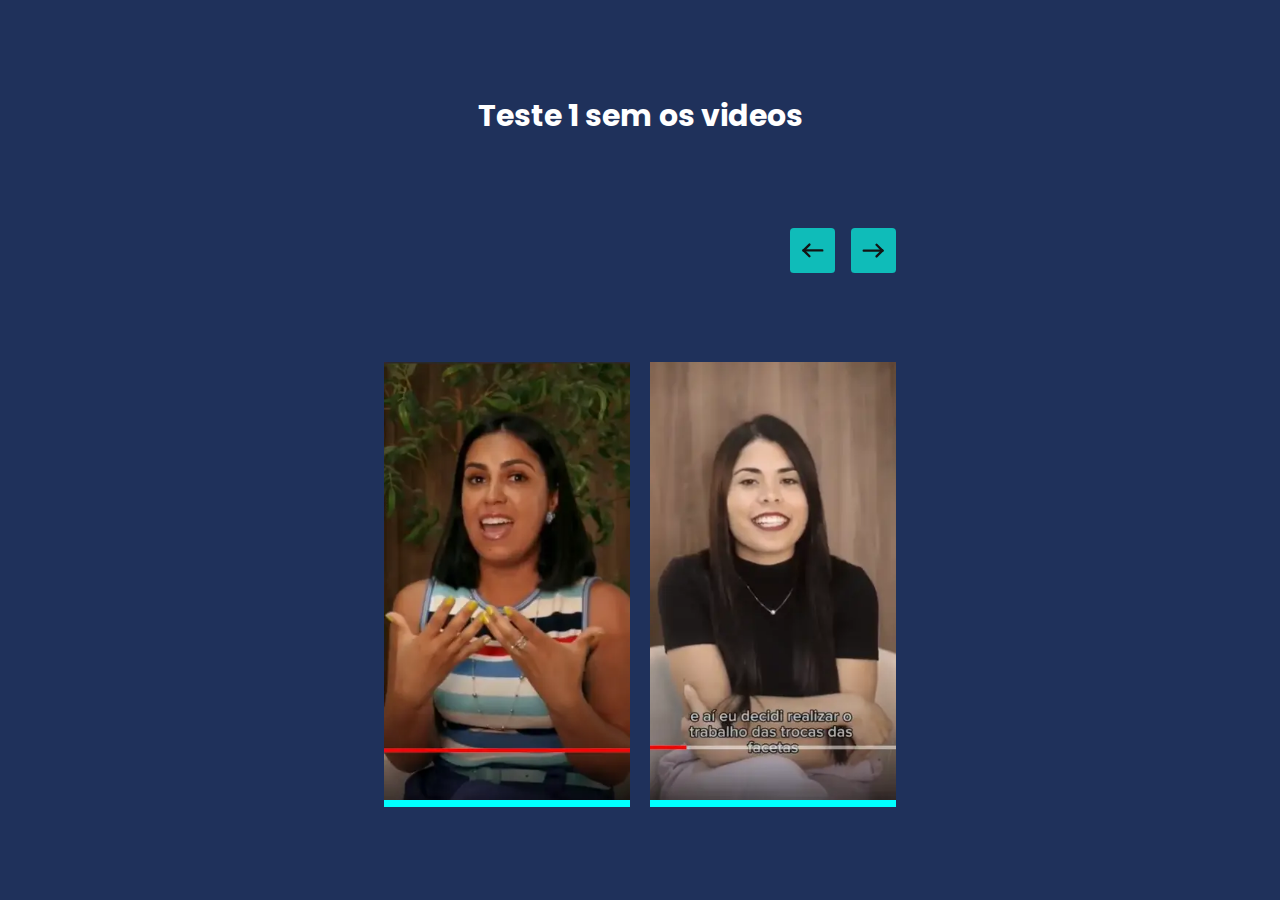
<file: teste1-sem-video/index.html>
<!DOCTYPE html>
<html lang="pt-br">

<head>
    <meta charset="UTF-8">
    <link rel="stylesheet" href="https://cdn.jsdelivr.net/npm/swiper@9/swiper-bundle.min.css" />
    <meta name="viewport" content="width=device-width, initial-scale=1.0">
    <link rel="stylesheet" href="./styles/style.css">
    <title>Teste 1 sem video</title>
</head>

<body>
    <section id="teste-video">
        <div class="container">
            <div class="text">
                <h1>Teste 1 sem os videos</h1>
            </div>
            <div class="seta">
                <img src="./assets/icon/seta.svg" alt="" class="swiper-button-prev1">

                <img src="./assets/icon/seta.svg" alt="" class="swiper-button-next1">
            </div>
            <div id="car">
                <div class="swiper mySwiper">
                    <div class="swiper-wrapper">
                        <div class="swiper-slide">
                            <div class="vimeo-container">
                                <img src="./assets/img/capa-video1.webp" alt="">
                            </div>
                        </div>
                        <div class="swiper-slide">
                            <div class="vimeo-container">
                                <img src="./assets/img/capa-video2.webp" alt="">
                            </div>
                        </div>
                        <div class="swiper-slide">
                            <div class="vimeo-container">
                                <img src="./assets/img/capa-video1.webp" alt="">
                            </div>
                        </div>
                        <div class="swiper-slide">
                            <div class="vimeo-container">
                                <img src="./assets/img/capa-video2.webp" alt="">
                            </div>
                        </div>
                    </div>
                </div>
            </div>
        </div>
    </section>

    
    <script src="https://cdn.jsdelivr.net/npm/swiper@9/swiper-bundle.min.js"></script>
    <script src="./script/car.js"></script>
</body>

</html>
</file>
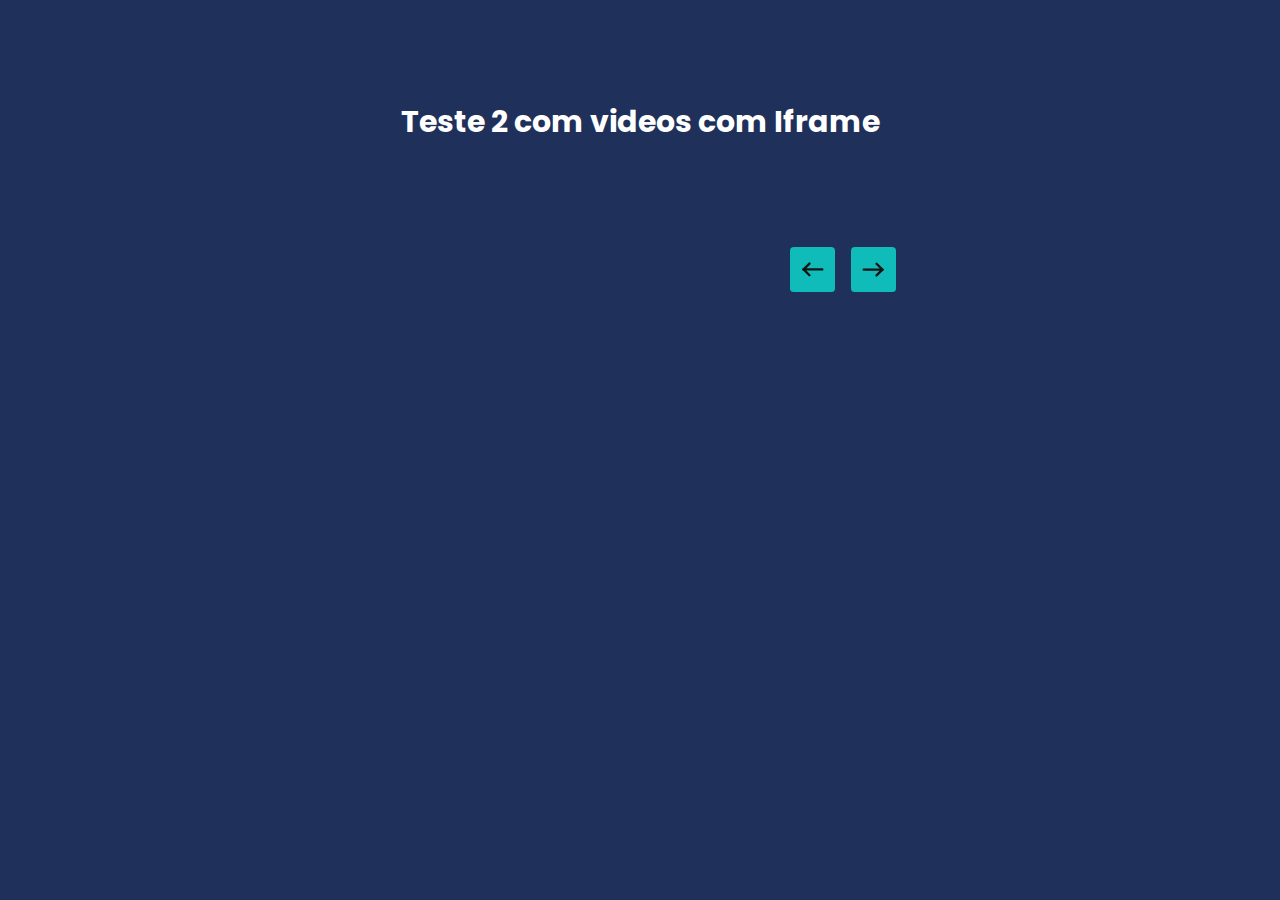
<file: teste2-video-iframe/index.html>
<!DOCTYPE html>
<html lang="pt-br">

<head>
    <meta charset="UTF-8">
    <link rel="stylesheet" href="https://cdn.jsdelivr.net/npm/swiper@9/swiper-bundle.min.css" />
    <meta name="viewport" content="width=device-width, initial-scale=1.0">
    <link rel="stylesheet" href="./styles/style.css">
    <title>Teste 1 sem video</title>
</head>

<body>
    <section id="teste-video">
        <div class="container">
            <div class="text">
                <h1>Teste 2 com videos com Iframe</h1>
            </div>
            <div class="seta">
                <img src="./assets/icon/seta.svg" alt="" class="swiper-button-prev1">

                <img src="./assets/icon/seta.svg" alt="" class="swiper-button-next1">
            </div>
            <div id="car">
                <div class="swiper mySwiper">
                    <div class="swiper-wrapper">
                        <div class="swiper-slide">
                            <div class="vimeo-container">
                                <iframe
                                    src="https://player.vimeo.com/video/1017268067?title=0&loop=1&byline=0&portrait=0"
                                    frameborder="0"
                                    title="dep-imersao">
                                </iframe>
                            </div>
                            <script src="https://player.vimeo.com/api/player.js"></script>
                        </div>
                        <div class="swiper-slide">
                            <div class="vimeo-container">
                                <iframe
                                    src="https://player.vimeo.com/video/1017268116?title=0&loop=1&byline=0&portrait=0"
                                    frameborder="0"
                                    title="dep-imersao">
                                </iframe>
                            </div>
                            <script src="https://player.vimeo.com/api/player.js"></script>
                        </div>
                        <div class="swiper-slide">
                            <div class="vimeo-container">
                                <iframe
                                    src="https://player.vimeo.com/video/1017268067?title=0&loop=1&byline=0&portrait=0"
                                    frameborder="0"
                                    title="dep-imersao">
                                </iframe>
                            </div>
                            <script src="https://player.vimeo.com/api/player.js"></script>
                        </div>
                        <div class="swiper-slide">
                            <div class="vimeo-container">
                                <iframe
                                    src="https://player.vimeo.com/video/1017268116?title=0&loop=1&byline=0&portrait=0"
                                    frameborder="0"
                                    title="dep-imersao">
                                </iframe>
                            </div>
                            <script src="https://player.vimeo.com/api/player.js"></script>
                        </div>
                    </div>
                </div>
            </div>
        </div>
    </section>


    <script src="https://cdn.jsdelivr.net/npm/swiper@9/swiper-bundle.min.js"></script>
    <script src="./script/car.js"></script>
</body>

</html>
</file>
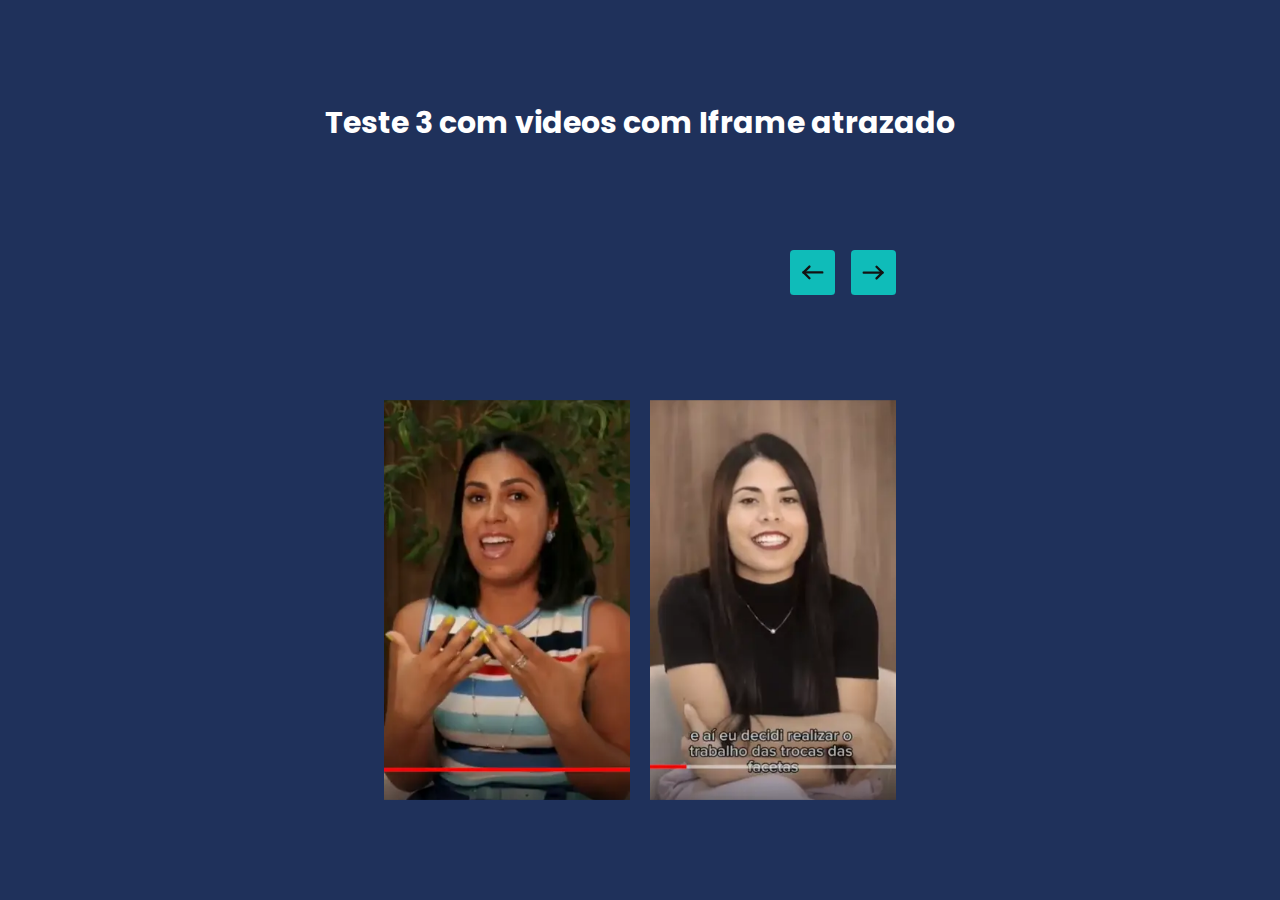
<file: teste3-video-iframe-atrazado/index.html>
<!DOCTYPE html>
<html lang="pt-br">

<head>
    <meta charset="UTF-8">
    <link rel="stylesheet" href="https://cdn.jsdelivr.net/npm/swiper@9/swiper-bundle.min.css" />
    <meta name="viewport" content="width=device-width, initial-scale=1.0">
    <link rel="stylesheet" href="./styles/style.css">
    <title>Teste 1 sem video</title>
</head>

<body>
    <section id="teste-video">
        <div class="container">
            <div class="text">
                <h1>Teste 3 com videos com Iframe atrazado</h1>
            </div>
            <div class="seta">
                <img src="./assets/icon/seta.svg" alt="" class="swiper-button-prev1">

                <img src="./assets/icon/seta.svg" alt="" class="swiper-button-next1">
            </div>
            <div id="car">
                <div class="swiper mySwiper">
                    <div class="swiper-wrapper">
                        <div class="swiper-slide">
                            <div class="vimeo-container" data-video="video1" style="background: url(./assets/img/capa-video1.webp);">
                                <!-- <img src="./assets/img/capa-video1.webp" alt=""> -->
                            </div>
                        </div>
                        <div class="swiper-slide">
                            <div class="vimeo-container" data-video="video2" style="background: url(./assets/img/capa-video2.webp);">
                                <!-- <img src="./assets/img/capa-video2.webp" alt=""> -->
                            </div>
                        </div>
                        <div class="swiper-slide">
                            <div class="vimeo-container" data-video="video1" style="background: url(./assets/img/capa-video1.webp);">
                                <!-- <img src="./assets/img/capa-video1.webp" alt=""> -->
                            </div>
                        </div>
                        <div class="swiper-slide">
                            <div class="vimeo-container" data-video="video2" style="background: url(./assets/img/capa-video2.webp);">
                                <!-- <img src="./assets/img/capa-video2.webp" alt=""> -->
                            </div>
                        </div>
                    </div>
                </div>
            </div>
        </div>
    </section>

    
    <script src="https://cdn.jsdelivr.net/npm/swiper@9/swiper-bundle.min.js"></script>
    <script src="./script/car.js"></script>
    <script src="./script/script.js"></script>
</body>

</html>
</file>
<file: teste1-sem-video/styles/style.css>
@import url("https://fonts.googleapis.com/css2?family=Poppins:wght@100;200;300;400;500;600;700;800;900&display=swap");
* {
  margin: 0;
  border: 0;
  padding: 0;
  box-sizing: border-box;
  resize: none;
  outline: none;
  list-style: none;
  text-decoration: none;
  background-repeat: no-repeat !important;
  background-position: center !important;
  background-size: cover !important;
  -o-object-fit: cover;
  object-fit: cover;
  font-family: "Poppins", sans-serif;
}

html {
  scroll-behavior: smooth;
}

section {
  display: grid;
  place-items: center;
  height: -moz-fit-content;
  height: fit-content;
  padding: 5% 0;
  position: relative;
}

body {
  background: #1b1b1b;
}

.container {
  width: 80%;
  display: grid;
  place-items: center;
}

#car {
  width: 40vw;
  display: grid;
  place-items: center;
}

.swiper {
  width: 100%;
}

img {
  width: 100%;
  height: auto;
}

.seta {
  width: 40%;
  display: flex;
  flex-direction: row;
  justify-content: end;
  align-items: center;
  gap: 0 1rem;
}
.seta img {
  width: 45px;
  cursor: pointer;
}
.seta .swiper-button-prev1 {
  transform: rotateZ(180deg);
}

h1 {
  color: #fff;
  font-size: 30px;
}

#teste-video {
  background: #1f315b;
  min-height: 100vh;
  width: 100%;
  padding: 5% 0;
}
#teste-video .container {
  width: 100%;
  height: 100%;
  gap: 2rem;
}
#teste-video .container .vimeo-container {
  width: 100%;
  height: 100%;
  background: aqua;
}
#teste-video .container .vimeo-container iframe {
  width: 100%;
  height: 100%;
  position: relative;
}/*# sourceMappingURL=style.css.map */
</file>
<file: teste2-video-iframe/styles/style.css>
@import url("https://fonts.googleapis.com/css2?family=Poppins:wght@100;200;300;400;500;600;700;800;900&display=swap");
* {
  margin: 0;
  border: 0;
  padding: 0;
  box-sizing: border-box;
  resize: none;
  outline: none;
  list-style: none;
  text-decoration: none;
  background-repeat: no-repeat !important;
  background-position: center !important;
  background-size: cover !important;
  -o-object-fit: cover;
  object-fit: cover;
  font-family: "Poppins", sans-serif;
}

html {
  scroll-behavior: smooth;
}

section {
  display: grid;
  place-items: center;
  height: -moz-fit-content;
  height: fit-content;
  padding: 5% 0;
  position: relative;
}

body {
  background: #1b1b1b;
}

.container {
  width: 80%;
  display: grid;
  place-items: center;
}

#car {
  width: 40vw;
  height: 100%;
  display: grid;
  place-items: center;
}

.swiper {
  width: 100%;
  height: 100%;
}

img {
  width: 100%;
  height: auto;
}

.seta {
  width: 40%;
  display: flex;
  flex-direction: row;
  justify-content: end;
  align-items: center;
  gap: 0 1rem;
}
.seta img {
  width: 45px;
  cursor: pointer;
}
.seta .swiper-button-prev1 {
  transform: rotateZ(180deg);
}

h1 {
  color: #fff;
  font-size: 30px;
}

#teste-video {
  background: #1f315b;
  min-height: 100vh;
  width: 100%;
  padding: 5% 0;
}
#teste-video .container {
  width: 100%;
  height: 100%;
  gap: 2rem;
}
#teste-video .container .vimeo-container {
  width: 100%;
  height: 100%;
}
#teste-video .container .vimeo-container iframe {
  width: 100%;
  min-height: 400px;
  position: relative;
}/*# sourceMappingURL=style.css.map */
</file>
<file: teste3-video-iframe-atrazado/styles/style.css>
@import url("https://fonts.googleapis.com/css2?family=Poppins:wght@100;200;300;400;500;600;700;800;900&display=swap");
* {
  margin: 0;
  border: 0;
  padding: 0;
  box-sizing: border-box;
  resize: none;
  outline: none;
  list-style: none;
  text-decoration: none;
  background-repeat: no-repeat !important;
  background-position: center !important;
  background-size: cover !important;
  -o-object-fit: cover;
  object-fit: cover;
  font-family: "Poppins", sans-serif;
}

html {
  scroll-behavior: smooth;
}

section {
  display: grid;
  place-items: center;
  height: -moz-fit-content;
  height: fit-content;
  padding: 5% 0;
  position: relative;
}

body {
  background: #1b1b1b;
}

.container {
  width: 80%;
  display: grid;
  place-items: center;
}

#car {
  width: 40vw;
  display: grid;
  place-items: center;
}

.swiper {
  width: 100%;
}

img {
  width: 100%;
  height: auto;
}

h1 {
  color: #fff;
  font-size: 30px;
}

.seta {
  width: 40%;
  display: flex;
  flex-direction: row;
  justify-content: end;
  align-items: center;
  gap: 0 1rem;
}
.seta img {
  width: 45px;
  cursor: pointer;
}
.seta .swiper-button-prev1 {
  transform: rotateZ(180deg);
}

#teste-video {
  background: #1f315b;
  min-height: 100vh;
  width: 100%;
  padding: 5% 0;
}
#teste-video .container {
  width: 100%;
  height: 100%;
  gap: 2rem;
}
#teste-video .container .vimeo-container {
  width: 100%;
  height: 400px;
  background: aqua;
}
#teste-video .container .vimeo-container iframe {
  width: 100%;
  height: 100%;
  position: relative;
}/*# sourceMappingURL=style.css.map */
</file>
